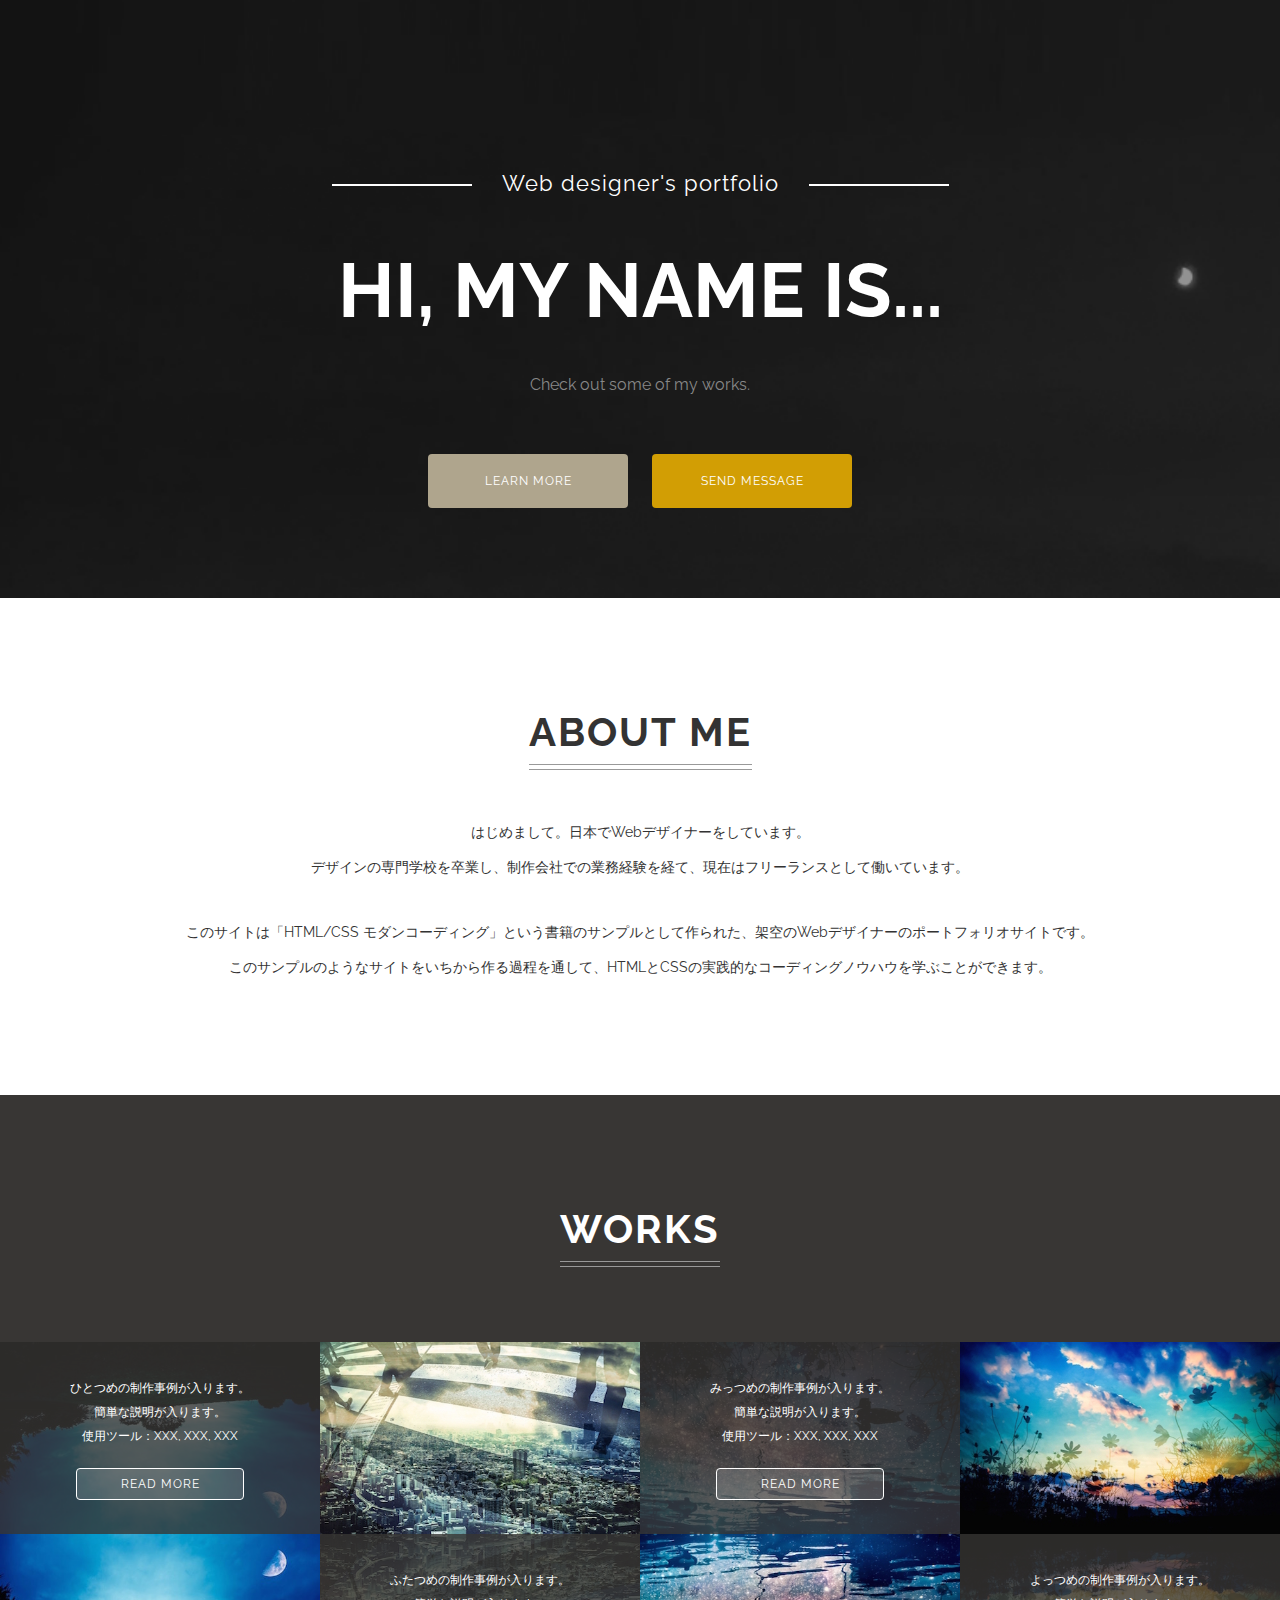
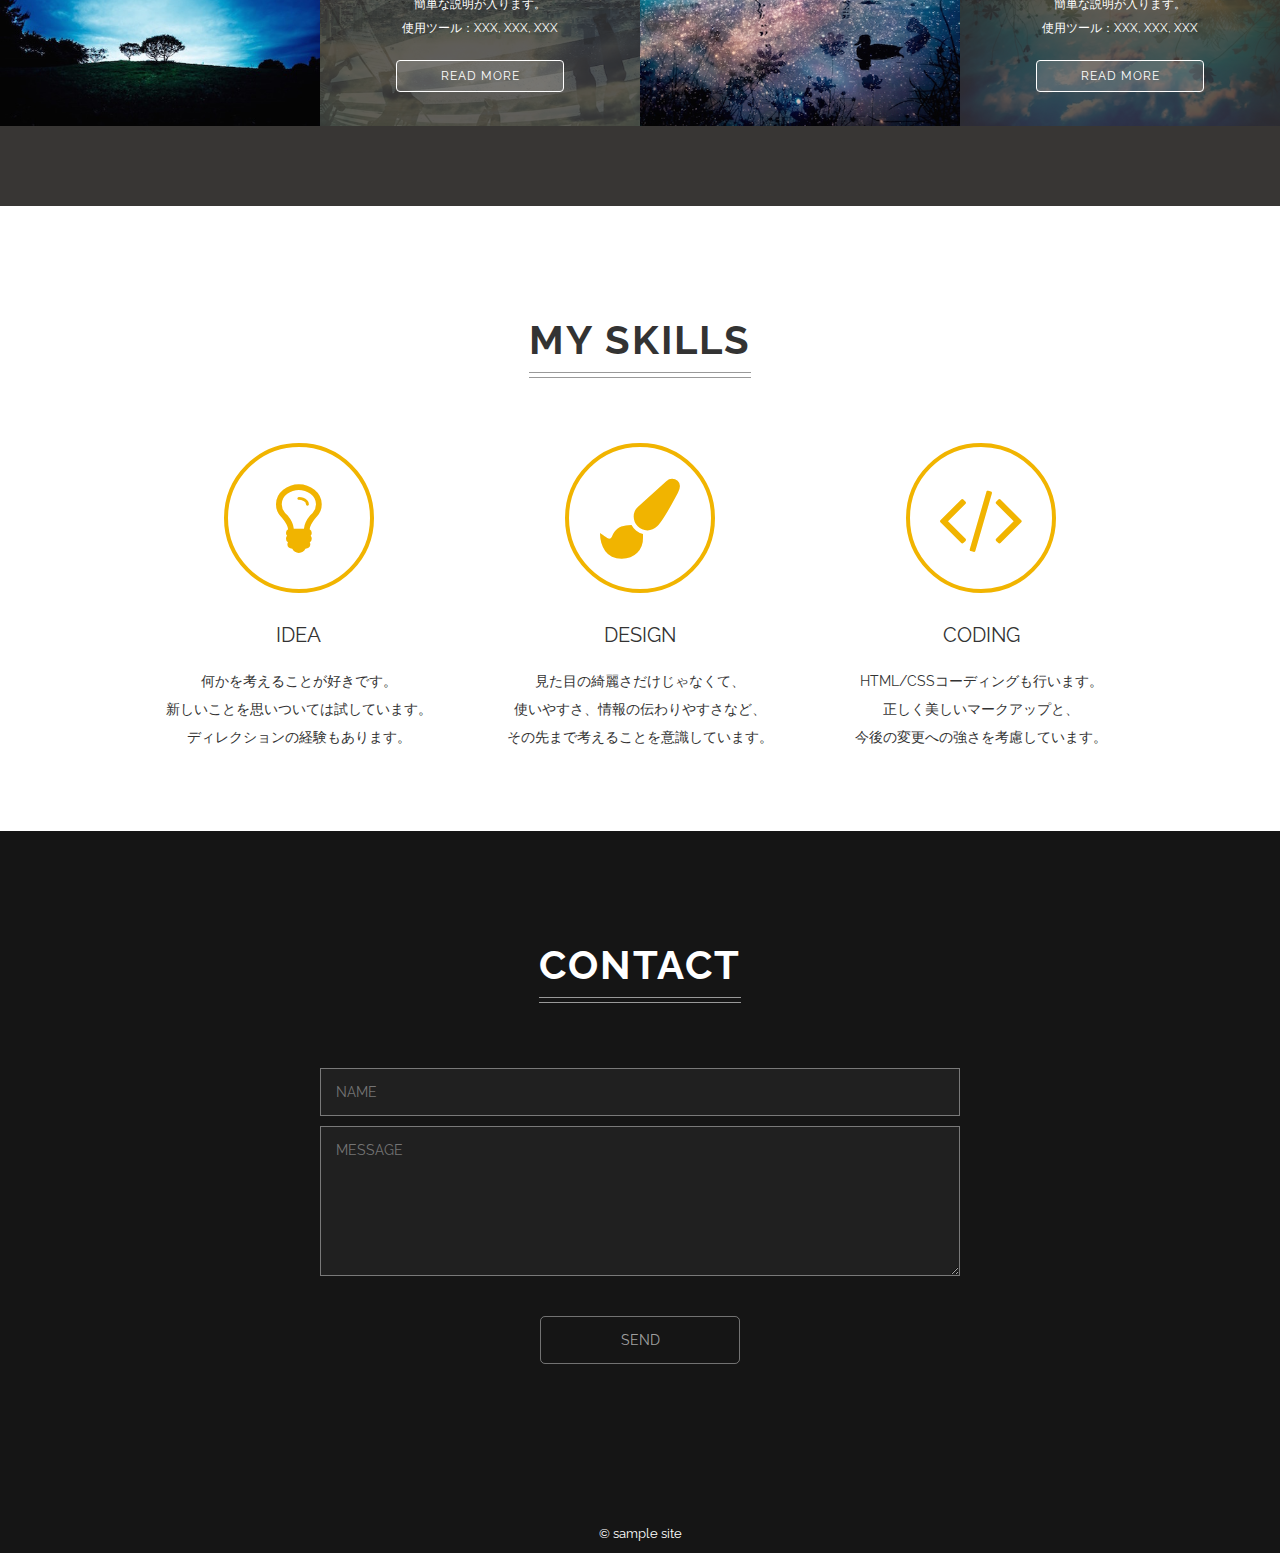
<file: singlepage-layout/index.html>
<!DOCTYPE html>
<html lang="ja">
<head>
  <meta charset="UTF-8">
  <meta name="viewport" content="width=device-width,initial-scale=1.0,minimum-scale=1.0">
  <title>シングルページレイアウト</title>
  <link rel="stylesheet" href="http://fonts.googleapis.com/css?family=Raleway:700,400">
  <link rel="stylesheet" href="http://maxcdn.bootstrapcdn.com/font-awesome/4.3.0/css/font-awesome.min.css">
  <link rel="stylesheet" href="css/normalize.css">
  <link rel="stylesheet" href="css/style.css">
</head>
<body>
  <header class="header">
    <p class="site-title-sub">Web designer's portfolio</p>
    <h1 class="site-title">HI, MY NAME IS...</h1>
    <p class="site-description">Check out some of my works.</p>
    <div class="buttons">
      <a class="button" href="#about">LEARN MORE</a>
      <a class="button button-showy" href="#contact">SEND MESSAGE</a>
    </div>
  </header>
  <section class="about" id="about">
    <h2 class="heading">ABOUT ME</h2>
    <p class="about-text">
      はじめまして。日本でWebデザイナーをしています。<br>
      デザインの専門学校を卒業し、制作会社での業務経験を経て、現在はフリーランスとして働いています。
    </p>
    <p class="about-text">
      このサイトは「HTML/CSS モダンコーディング」という書籍のサンプルとして作られた、架空のWebデザイナーのポートフォリオサイトです。<br>
      このサンプルのようなサイトをいちから作る過程を通して、HTMLとCSSの実践的なコーディングノウハウを学ぶことができます。
    </p>
  </section>
  <section class="works">
    <h2 class="heading">WORKS</h2>
    <div class="works-wrapper">
      <div class="work-box tree">
        <img class="work-image" src="images/tree.jpg" alt="制作事例1">
        <div class="work-description">
          <div class="work-description-inner">
            <p class="work-text">
              ひとつめの制作事例が入ります。<br>
              簡単な説明が入ります。<br>
              使用ツール：XXX, XXX, XXX<br>
              <a href="#" class="button button-ghost">READ MORE</a>
            </p>
          </div>
        </div>
      </div>
      <div class="work-box building">
        <img class="work-image" src="images/building.jpg" alt="制作事例2">
        <div class="work-description">
          <div class="work-description-inner">
            <p class="work-text">
              ふたつめの制作事例が入ります。<br>
              簡単な説明が入ります。<br>
              使用ツール：XXX, XXX, XXX<br>
              <a href="#" class="button button-ghost">READ MORE</a>
            </p>
          </div>
        </div>
      </div>
      <div class="work-box lake">
        <img class="work-image" src="images/lake.jpg" alt="制作事例3">
        <div class="work-description">
          <div class="work-description-inner">
            <p class="work-text">
              みっつめの制作事例が入ります。<br>
              簡単な説明が入ります。<br>
              使用ツール：XXX, XXX, XXX<br>
              <a href="#" class="button button-ghost">READ MORE</a>
            </p>
          </div>
        </div>
      </div>
      <div class="work-box sky">
        <img class="work-image" src="images/sky.jpg" alt="制作事例4">
        <div class="work-description">
          <div class="work-description-inner">
            <p class="work-text">
              よっつめの制作事例が入ります。<br>
              簡単な説明が入ります。<br>
              使用ツール：XXX, XXX, XXX<br>
              <a href="#" class="button button-ghost">READ MORE</a>
            </p>
          </div>
        </div>
      </div>
    </div>
  </section>
  <section class="skills">
    <h2 class="heading">MY SKILLS</h2>
    <div class="skills-wrapper">
      <div class="skill-box">
        <i class="skill-icon fa fa-lightbulb-o"></i>
        <div class="skill-title">IDEA</div>
        <p class="skill-text">
          何かを考えることが好きです。<br>
          新しいことを思いついては試しています。<br>
          ディレクションの経験もあります。
        </p>
      </div>
      <div class="skill-box">
        <i class="skill-icon fa fa-paint-brush"></i>
        <div class="skill-title">DESIGN</div>
        <p class="skill-text">
          見た目の綺麗さだけじゃなくて、<br>
          使いやすさ、情報の伝わりやすさなど、<br>
          その先まで考えることを意識しています。
        </p>
      </div>
      <div class="skill-box">
        <i class="skill-icon fa fa-code"></i>
        <div class="skill-title">CODING</div>
        <p class="skill-text">
          HTML/CSSコーディングも行います。<br>
          正しく美しいマークアップと、<br>
          今後の変更への強さを考慮しています。
        </p>
      </div>
    </div>
  </section>
  <section class="contact" id="contact">
    <h2 class="heading">CONTACT</h2>
    <form class="contact-form">
      <input type="text" name="name" placeholder="NAME">
      <textarea name="message" placeholder="MESSAGE"></textarea>
      <input type="submit" value="SEND">
    </form>
  </section>
  <footer class="footer">
      © sample site
  </footer>
  <script src="lib/placeholders.min.js"></script>
</body>
</html>
</file>
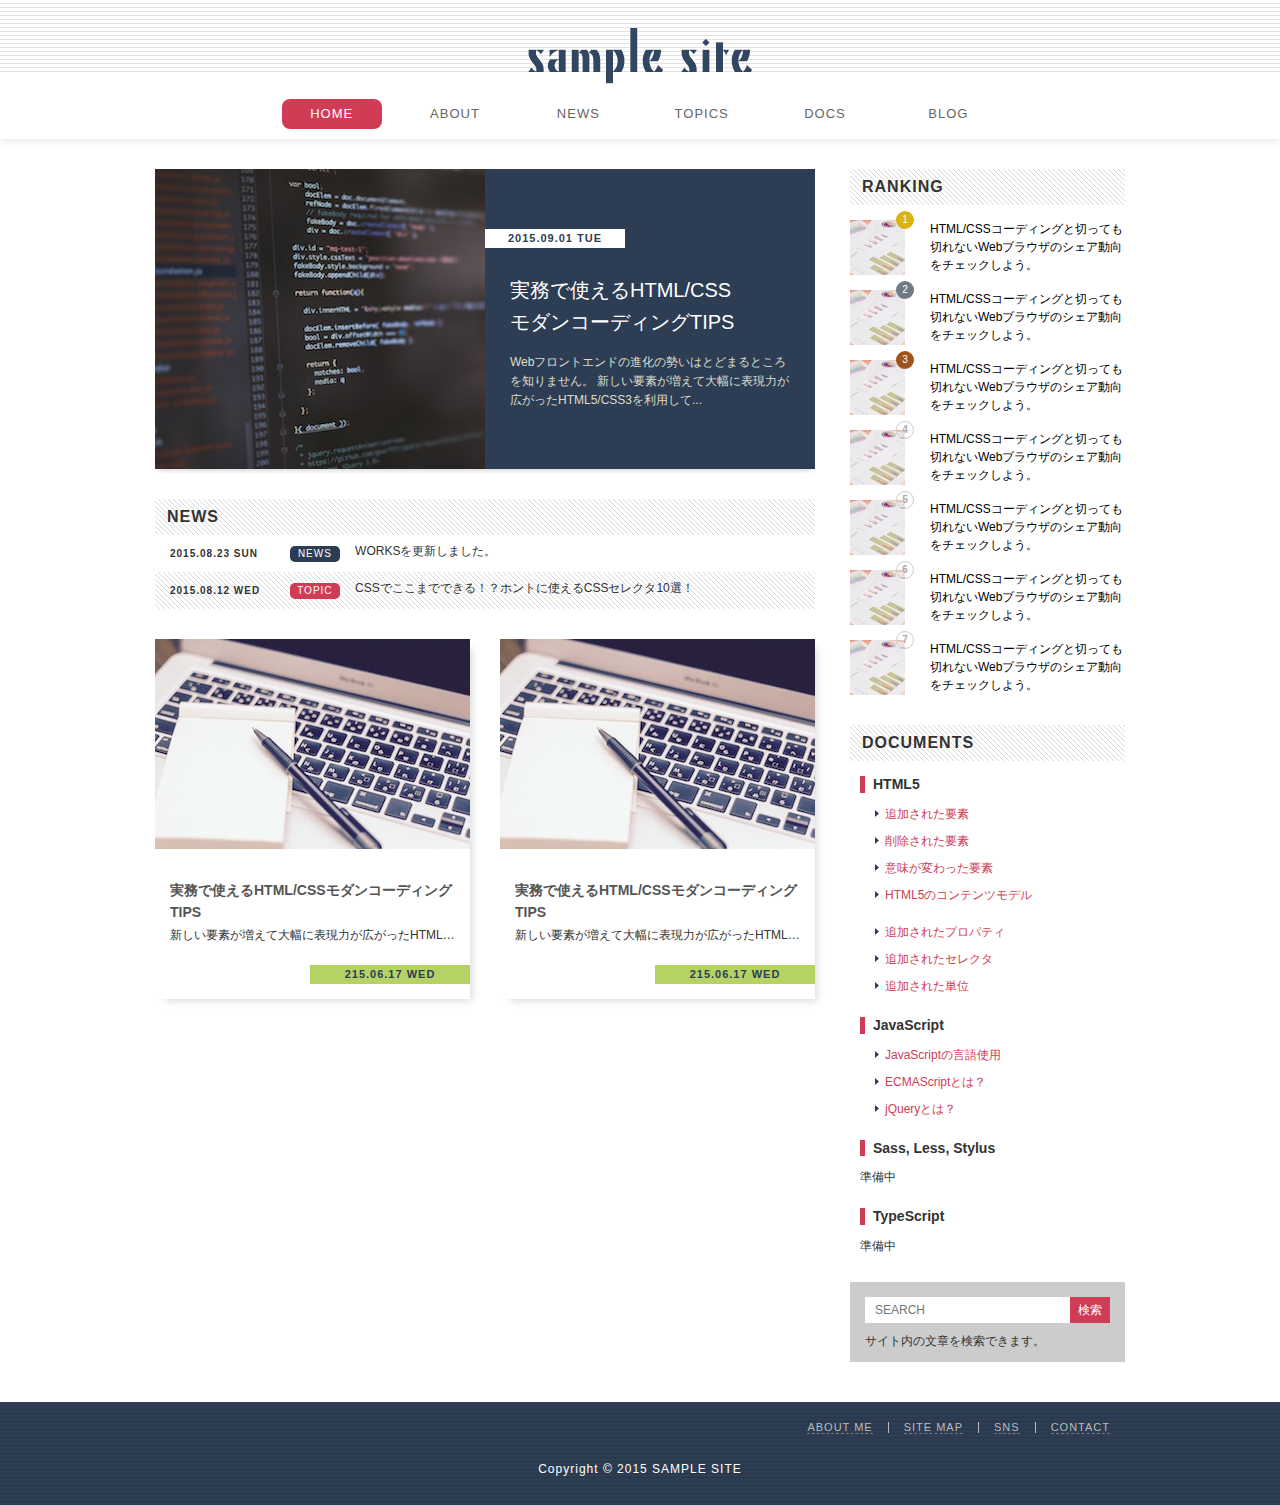
<file: standard-layout/index.html>
<!DOCTYPE html>
<html lang="ja">
  <head>
    <meta charset="utf-8">
    <title>スタンダードレイアウト</title>
    <link rel="stylesheet" href="css/reset.css">
    <link rel="stylesheet" href="css/style.css">
  </head>
  <body>
    <header class="header">
      <h1 class="logo">
        <a href="/">SAMPLE SITE</a>
      </h1>
      <nav class="global-nav">
        <ul>
          <li class="nav-item active"><a href="#">HOME</a></li>
          <li class="nav-item"><a href="#">ABOUT</a></li>
          <li class="nav-item"><a href="#">NEWS</a></li>
          <li class="nav-item"><a href="#">TOPICS</a></li>
          <li class="nav-item"><a href="#">DOCS</a></li>
          <li class="nav-item"><a href="#">BLOG</a></li>
        </ul>
      </nav>
    </header>
    <div class="wrapper clearfix">
      <main class="main">
        <h2 class="hidden">HOT TOPICS</h2>
        <a href="#" class="hot-topic clearfix">
          <img class="image" src="./images/hot-topic.jpg" alt="コーディング画面">
          <div class="content">
            <h3 class="title">実務で使えるHTML/CSS<br>モダンコーディングTIPS</h3>
            <p class="desc">Webフロントエンドの進化の勢いはとどまるところを知りません。
              新しい要素が増えて大幅に表現力が広がったHTML5/CSS3を利用して...</p>
            <time class="date" datetime="2015-09-01">2015.09.01 TUE</time>
          </div>
        </a>
        <h2 class="heading">NEWS</h2>
        <ul class="scroll-list">
          <li class="scroll-item">
            <a href="#">
              <time class="date" datetime="2015-08-23">2015.08.23 SUN</time>
              <span class="category news">NEWS</span>
              <span class="title">WORKSを更新しました。</span>
            </a>
          </li>
          <li class="scroll-item">
            <a href="#">
              <time class="date" datetime="2015-08-12">2015.08.12 WED</time>
              <span class="category">TOPIC</span>
              <span class="title">CSSでここまでできる！？ホントに使えるCSSセレクタ10選！</span>
            </a>
          </li>
        </ul>
        <h2 class="hidden">ARTICLES</h2>
        <div class="clearfix">
          <a href="#" class="article-box">
            <h3 class="title">実務で使えるHTML/CSSモダンコーディングTIPS</h3>
            <p class="desc">新しい要素が増えて大幅に表現力が広がったHTML/CSSを活用し、
              モダンなコーディングにチャレンジしましょう！</p>
            <time class="date" datetime="2015-06-17">215.06.17 WED</time>
            <img class="image" src="./images/article.jpg" alt="コーディング画面">
          </a>
          <a href="#" class="article-box">
            <h3 class="title">実務で使えるHTML/CSSモダンコーディングTIPS</h3>
            <p class="desc">新しい要素が増えて大幅に表現力が広がったHTML/CSSを活用し、
              モダンなコーディングにチャレンジしましょう！</p>
            <time class="date" datetime="2015-06-17">215.06.17 WED</time>
            <img class="image" src="./images/article.jpg" alt="コーディング画面">
          </a>
        </div>
      </main>
      <div class="sidemenu">
        <h2 class="heading">RANKING</h2>
        <ol class="ranking">
          <li class="ranking-item">
            <a href="#">
              <img class="image" src="./images/ranking.jpg" alt="グラフの画像">
              <span class="order"></span>
              <p class="text">HTML/CSSコーディングと切っても切れないWebブラウザのシェア動向をチェックしよう。</p>
            </a>
          </li>
          <li class="ranking-item">
            <a href="#">
              <img class="image" src="./images/ranking.jpg" alt="グラフの画像">
              <span class="order"></span>
              <p class="text">HTML/CSSコーディングと切っても切れないWebブラウザのシェア動向をチェックしよう。</p>
            </a>
          </li>
          <li class="ranking-item">
            <a href="#">
              <img class="image" src="./images/ranking.jpg" alt="グラフの画像">
              <span class="order"></span>
              <p class="text">HTML/CSSコーディングと切っても切れないWebブラウザのシェア動向をチェックしよう。</p>
            </a>
          </li>
          <li class="ranking-item">
            <a href="#">
              <img class="image" src="./images/ranking.jpg" alt="グラフの画像">
              <span class="order"></span>
              <p class="text">HTML/CSSコーディングと切っても切れないWebブラウザのシェア動向をチェックしよう。</p>
            </a>
          </li>
          <li class="ranking-item">
            <a href="#">
              <img class="image" src="./images/ranking.jpg" alt="グラフの画像">
              <span class="order"></span>
              <p class="text">HTML/CSSコーディングと切っても切れないWebブラウザのシェア動向をチェックしよう。</p>
            </a>
          </li>
          <li class="ranking-item">
            <a href="#">
              <img class="image" src="./images/ranking.jpg" alt="グラフの画像">
              <span class="order"></span>
              <p class="text">HTML/CSSコーディングと切っても切れないWebブラウザのシェア動向をチェックしよう。</p>
            </a>
          </li>
          <li class="ranking-item">
            <a href="#">
              <img class="image" src="./images/ranking.jpg" alt="グラフの画像">
              <span class="order"></span>
              <p class="text">HTML/CSSコーディングと切っても切れないWebブラウザのシェア動向をチェックしよう。</p>
            </a>
          </li>
        </ol>

        <h2 class="heading">DOCUMENTS</h2>
        <ul class="documents">
          <li>
            <h3 class="title">HTML5</h3>
            <ul>
              <li><a href="#">追加された要素</a></li>
              <li><a href="#">削除された要素</a></li>
              <li><a href="#">意味が変わった要素</a></li>
              <li><a href="#">HTML5のコンテンツモデル</a></li>
            </ul>
          </li>
          <li>
            <h3 class="CSS3"></h3>
            <ul>
              <li><a href="#">追加されたプロパティ</a></li>
              <li><a href="#">追加されたセレクタ</a></li>
              <li><a href="#">追加された単位</a></li>
            </ul>
          </li>
          <li>
            <h3 class="title">JavaScript</h3>
            <ul>
              <li><a href="#">JavaScriptの言語使用</a></li>
              <li><a href="#">ECMAScriptとは？</a></li>
              <li><a href="#">jQueryとは？</a></li>
            </ul>
          </li>
          <li>
            <h3 class="title">Sass, Less, Stylus</h3>
            <p>準備中</p>
          </li>
          <li>
            <h3 class="title">TypeScript</h3>
            <p>準備中</p>
          </li>
        </ul>

        <h2 class="hidden">SEARCH</h2>
        <form class="search-box">
          <input class="search-input" type="text" name="search" placeholder="SEARCH">
          <input class="search-button" type="submit" value="検索">
          <p class="text">サイト内の文章を検索できます。</p>
        </form>
      </div>
    </div>
    <footer class="footer">
      <ul class="horizontal-list">
        <li class="horizontal-item"><a href="#">ABOUT ME</a></li>
        <li class="horizontal-item"><a href="#">SITE MAP</a></li>
        <li class="horizontal-item"><a href="#">SNS</a></li>
        <li class="horizontal-item"><a href="#">CONTACT</a></li>
      </ul>
      <p class="copyright">Copyright © 2015 SAMPLE SITE</p>
    </footer>
  </body>
</html>
</file>
<file: singlepage-layout/css/style.css>
@charset "UTF-8";

/* --------------------------------
 * base
 * -------------------------------- */
html {
  font-size: 62.5%;
}
body {
  background: #151515 url('../images/bg.png') no-repeat fixed left bottom;
  background-size: cover;
  color: #fff;
  text-align: center;
  font-size: 1.4rem;
  font-family: Raleway, "Hiragino Kaku Gothic ProN",  Meiryo,  sans-serif;
}
*, *::before, *::after {
  box-sizing: border-box;
}


/* --------------------------------
 * parts
 * -------------------------------- */
.heading {
  position: relative;
  display: inline-block;
  margin: 30px 0 15px;
  padding-bottom: 15px;
  letter-spacing: 2px;
  font-size: 4rem;
}
.heading::before,
.heading::after {
  content: '';
  position: absolute;
  right: 0;
  bottom: 0;
  left: 0;
  border-bottom: 1px solid #999;
}
.heading::before {
  bottom: 5px;
}
.button {
  display: inline-block;
  width: 200px;
  padding: 20px;
  border-radius: 4px;
  background-color: #afa58d;
  color: #fff;
  text-decoration: none;
  letter-spacing: 1px;
  font-size: 1.2rem;
}
.button:hover {
  opacity: 0.9;
}
.button-showy {
  background-color: #D29E04;
}
.button-ghost {
  border: 1px solid #fff;
  background-color: rgba(255, 255, 255, 0.15);
}


/* --------------------------------
 * header
 * -------------------------------- */
.header {
  padding: 170px 30px 80px;
}
.site-title-sub {
  margin: 0 0 30px;
  letter-spacing: 1px;
  font-size: 2.2rem;
}
.site-title-sub::before,
.site-title-sub::after {
  content: '';
  display: inline-block;
  width: 140px;
  height: 2px;
  margin: 0 30px;
  background-color: #fff;
  vertical-align: middle;
}
.site-title {
  margin: 50px 0 40px;
  font-size: 7.6rem;
}
.site-description {
  margin-bottom: 50px;
  color: #888;
  font-size: 1.6rem;
}
.buttons .button {
  margin: 10px;
}


/* --------------------------------
 * about
 * -------------------------------- */
.about {
  padding: 80px 30px;
  background-color: #fff;
  color: #333;
}
.about-text {
  margin: 30px 0;
  line-height: 2.5;
}


/* --------------------------------
 * works
 * -------------------------------- */
.works {
  padding: 80px 0;
  background-color: #383634;
}
.works-wrapper {
  display: table;
  width: 100%;
  margin-top: 60px;
  table-layout: fixed;
}
.work-box {
  position: relative;
  display: table-cell;
}
.work-image {
  display: block;
  width: 100%;
  margin: 0 0 60%;
}
.work-description {
  position: absolute;
  top: 50%;
  left: 0;
  z-index: 1;
  width: 100%;
  height: 50%;
  overflow-y: auto;
}
.work-description-inner {
  display: table;
  width: 100%;
  height: 100%;
  padding: 20px;
}
.work-text {
  display: table-cell;
  vertical-align: middle;
  font-size: 1.2rem;
  line-height: 2;
}
.work-text .button {
  width: 60%;
  margin-top: 20px;
  padding: 3px;
}
.work-box::after {
  content: '';
  position: absolute;
  top: 50%;
  left: 0;
  width: 100%;
  height: 50%;
  background: no-repeat;
  background-size: 100% 100%;
  opacity: 0.2;
  transform: scaleY(-1);
}
.work-box.tree::after {
  background-image: url('../images/tree.jpg');
}
.work-box.building::after {
  background-image: url('../images/building.jpg');
}
.work-box.lake::after {
  background-image: url('../images/lake.jpg');
}
.work-box.sky::after {
  background-image: url('../images/sky.jpg');
}
.work-box:nth-child(odd) .work-image {
  margin: 60% 0 0;
}
.work-box:nth-child(odd) .work-description,
.work-box:nth-child(odd)::after {
  top: 0;
}


/* --------------------------------
 * skills
 * -------------------------------- */
.skills {
  padding: 80px 0;
  background-color: #fff;
  color: #333;
}
.skills-wrapper {
  display: table;
  width: 80%;
  margin: 50px auto 0;
  table-layout: fixed;
}
.skill-box {
  display: table-cell;
}
.skill-icon {
  width: 150px;
  height: 150px;
  margin-bottom: 30px;
  border: 4px solid;
  border-radius: 50%;
  color: #f1b400;
  font-size: 8rem;
  line-height: 142px;
}
.skill-title {
  margin: 0 20px 20px;
  font-size: 2rem;
}
.skill-text {
  margin: 0 20px;
  line-height: 2;
}


/* --------------------------------
 * contact
 * -------------------------------- */
.contact {
  padding: 80px 0 150px;
}
.contact-form {
  width: 50%;
  margin: 50px auto 0;
}
.contact-form input[type=text],
.contact-form textarea {
  display: block;
  width: 100%;
  margin-bottom: 10px;
  padding: 15px;
  outline: none;
  border: 1px solid rgba(255, 255, 255, 0.4);
  border-radius: 0;
  background-color: rgba(255, 255, 255, 0.05);
  color: #fff;
}
.contact-form input[type=text]:focus,
.contact-form textarea:focus {
  box-shadow: 0 0 8px rgba(255, 255, 255, 0.5) inset;
}
.contact-form textarea {
  height: 150px;
}
.contact-form input[type=submit] {
  display: block;
  width: 200px;
  margin: 40px auto 0;
  padding: 15px;
  border: 1px solid rgba(255, 255, 255, 0.4);
  border-radius: 5px;
  background-color: transparent;
  color: rgba(255, 255, 255, 0.6);
  cursor: pointer;
}
.contact-form input[type=submit]:hover {
  background-color: rgba(255, 255, 255, 0.05);
}


/* --------------------------------
 * footer
 * -------------------------------- */
.footer {
  padding: 12px 0;
  font-size: 1.3rem;
}


/* --------------------------------
 * smart phone
 * -------------------------------- */
@media (max-width: 1024px) {
  body {
    background-image: none;
  }
}
@media (max-width: 768px) {
  body {
    font-size: 1.3rem;
  }
  .heading {
    margin-top: 20px;
    font-size: 2.5rem;
  }
  .button:hover {
    opacity: 1;
  }

  /* --- header --- */
  .header {
    padding-top: 60px;
  }
  .site-title-sub {
    font-size: 1.7rem;
  }
  .site-title-sub::before,
  .site-title-sub::after {
    display: block;
    width: 80%;
    margin: 10px auto;
  }
  .site-title {
    margin-top: 35px;
    font-size: 5rem;
  }

  /* --- about --- */
  .about-text {
    line-height: 1.8;
  }

  /* --- works --- */
  .works-wrapper,
  .work-box {
    display: block;
  }
  .work-image {
    display: none;
  }
  .work-description {
    position: relative;
  }
  .work-box::after {
    top: 0;
    height: 100%;
    background-size: cover;
  }

  /* --- skills --- */
  .skills-wrapper,
  .skill-box {
    display: block;
  }
  .skill-box {
    margin: 40px auto;
  }
  .skill-icon {
    width: 100px;
    height: 100px;
    font-size: 5rem;
    line-height: 92px;
  }
  .skill-text {
    margin: 0;
  }

  /* --- contact --- */
  .contact {
    padding-bottom: 80px;
  }
  .contact-form {
    width: 80%;
  }
}


/* --------------------------------
 * challenge
 *
 * 31行目からの.heading::before, .heading::afterの
 * スタイルをコメントアウトしてから適用してください。
 * -------------------------------- */
/*
.heading::before,
.heading::after {
  content: '';
  display: inline-block;
  width: 0.3em;
  height: 0.3em;
  margin: 0 0.5em;
  border: 1px solid;
  vertical-align: 0.2em;
  -webkit-transform: rotate(45deg);
  -ms-transform: rotate(45deg);
  transform: rotate(45deg);
}
.work-box {
  overflow: hidden;
}
.work-image {
  transition: -webkit-transform 0.5s ease-in-out;
  transition: transform 0.5s ease-in-out;
}
.work-box:nth-child(odd) .work-image {
  -webkit-transform-origin: top center;
  transform-origin: top center;
}
.work-box:nth-child(even) .work-image {
  -webkit-transform-origin: bottom center;
  transform-origin: bottom center;
}
.work-box:hover .work-image {
  -webkit-transform: scale(1.1);
  transform: scale(1.1);
}
*/
</file>
<file: standard-layout/css/style.css>
@charset "UTF-8";

/* --------------------
 * base
 * -------------------- */
html {
  font-size: 62.5%;
}
body {
  color: #333;
  font-size: 1.2rem;
  font-family: "Hiragino Kaku Gothic ProN", Meiryo, sans-serif;
}
*, *::before, *::after {
  box-sizing: border-box;
}
a:link, a:visited, a:hover, a:active {
  color: #d03c56;
  text-decoration: none;
}

/* --------------------
 * parts
 * -------------------- */
 .clearfix::after {
   content: '';
   display: block;
   clear: both;
 }
 .hidden {
   display: none;
 }
 .heading {
   padding: 10px 12px;
   background: url('../images/bg-slash.gif');
   letter-spacing: 1px;
   font-size: 1.6rem;
 }

 /* --------------------
  * header
  * -------------------- */
.header {
  width: 100%;
  padding: 28px 0 10px;
  background: url('../images/bg-header.gif') repeat-x;
  box-shadow: 0 0 10px 1px #e3e3e3;
}
.logo {
  width: 225px;
  height: 56px;
  margin: 0 auto;
  background: url('../images/logo.png') no-repeat;
  overflow: hidden;
  text-indent: 100%;
  white-space: nowrap;
}
.logo a {
  display: block;
  width: 100%;
  height: 100%;
}
.global-nav {
  margin-top: 15px;
  text-align: center;
}
.global-nav .nav-item {
  display: inline-block;
  margin: 0 10px;
}
.global-nav .nav-item a {
  display: inline-block;
  width: 100px;
  height: 30px;
  line-height: 30px;
  text-align: center;
  border-radius: 8px;
  color: #666;
  font-size: 1.3rem;
  letter-spacing: 1px;
  transition: 0.15s; a
}
.global-nav .nav-item.active a,
.global-nav .nav-item a:hover {
  background-color: #d03c56;
  color: #fff;
}

/* --------------------
 * wrapper
 * -------------------- */
.wrapper {
  width: 970px;
  margin: 30px auto 40px;
}

/* --------------------
 * main
 * -------------------- */
.main {
  display: block;
  float: left;
  width: 660px;
}
.hot-topic {
  display: block;
  height: 300px;
  margin-bottom: 30px;
  box-shadow: 0 6px 4px -4px rgba(0, 0, 0, 0.15);
  transition: opacity 0.15s;
}
.hot-topic:hover {
  opacity: 0.85;
}
.hot-topic .image {
  float: left;
  width: 50%;
  height: 100%;
}
.hot-topic .content {
  position: relative;
  float: left;
  width: 50%;
  height: 100%;
  padding: 105px 25px 0;
  background-color: #2d3d54;
  line-height: 1.6;
}
.hot-topic .title {
  margin-bottom: 15px;
  color: #fff;
  font-weight: normal;
  font-size: 2.0rem;
}
.hot-topic .desc {
  color: #ddc;
}
.hot-topic .date {
  position: absolute;
  top: 60px;
  left: 0;
  width: 140px;
  padding: 4px;
  background-color: #fff;
  color: #2d3d54;
  text-align: center;
  letter-spacing: 1px;
  font-weight: bold;
  font-size: 1.1rem;
  line-height: 1;
}
.scroll-list {
  max-height: 220px;
  overflow-y: auto;
  margin-bottom: 30px;
  list-style-type: none;
}
.scroll-list .scroll-item a {
  display: block;
  padding: 10px 15px;
  color: #333;
  font-size: 0;
  transition: background-color 0.1s;
}
.scroll-list .scroll-item:nth-of-type(even) a {
  background: url('../images/bg-slash.gif');
}
.scroll-list .scroll-item a:hover {
  background-color: #fafaf8;
}
.scroll-list .date {
  display: inline-block;
  width: 19%;
  letter-spacing: 1px;
  font-weight: bold;
  font-size: 1.0rem;
}
.scroll-list .category {
  display: inline-block;
  width: 8%;
  border-radius: 5px;
  background-color: #d03c56;
  color: #fff;
  text-align: center;
  letter-spacing: 1px;
  font-size: 1.0rem;
  line-height: 16px;
}
.scroll-list .category.news {
  background-color: #2c3c53;
}
.scroll-list .title {
  display: inline-block;
  width: 73%;
  padding-left: 15px;
  overflow: hidden;
  text-overflow: ellipsis;
  white-space: nowrap;
  font-size: 1.2rem;
}
.article-box {
  position: relative;
  display: block;
  width: 315px;
  height: 360px;
  margin-bottom: 30px;
  padding: 210px 15px 0;
  box-shadow: 6px 6px 8px -4px rgba(0, 0, 0, 0.15);
  transition: opacity 0.15s;
}
.article-box:hover {
  opacity: 0.8;
}
.article-box:nth-of-type(odd) {
  float: left;
}
.article-box:nth-of-type(even) {
  float: right;
}
.article-box .title {
  margin-top: 30px;
  color: #555;
  font-size: 1.4rem;
  line-height: 1.6;
}
.article-box .desc {
  margin-top: 5px;
  color: #333;
  overflow: hidden;
  text-overflow: ellipsis;
  white-space: nowrap;
}
.article-box .date {
  position: absolute;
  right: 0;
  bottom: 15px;
  display: block;
  width: 160px;
  padding: 4px;
  background-color: #b5d264;
  color: #2d3d54;
  text-align: center;
  letter-spacing: 1px;
  font-weight: bold;
  font-size: 1.1rem;
}
.article-box .image {
  position: absolute;
  top: 0;
  left: 0;
  width: 100%;
}

/* --------------------
 * sidemenu
 * -------------------- */
.sidemenu {
  float: right;
  width: 275px;
}
.ranking {
  margin-bottom: 30px;
  list-style-type: none;
  counter-reset: ranking;
}
.ranking .ranking-item {
  margin-top: 15px;
  position: relative;
}
.ranking .ranking-item a {
  display: block;
  font-size: 0;
  transition: opacity 0.15s;
}
.ranking .ranking-item a:hover {
  opacity: 0.8;
}
.ranking .image {
  width: 55px;
  height: 55px;
}
.ranking .order {
  display: inline-block;
  width: 18px;
  height: 18px;
  border: 1px solid #ccc;
  color: #aaa;
  vertical-align: 20px;
  text-align: center;
  font-weight: bold;
  line-height: 16px;
  border-radius: 50%;
  position: absolute;
  top: -9px;
  left: 46px;
}
.ranking .order::before {
  content: counter(ranking);
  counter-increment: ranking;
  display: inline-block;
  font-size: 1.0rem;
}
.ranking .ranking-item:nth-of-type(1) .order,
.ranking .ranking-item:nth-of-type(2) .order,
.ranking .ranking-item:nth-of-type(3) .order {
  border: none;
  color: #fff;
  font-weight: normal;
  line-height: 18px;
}
.ranking .ranking-item:nth-of-type(1) .order {
  background-color: #dab413;
}
.ranking .ranking-item:nth-of-type(2) .order {
  background-color: #6e7b84;
}
.ranking .ranking-item:nth-of-type(3) .order {
  background-color: #a0541a;
}
.ranking .text {
  display: inline-block;
  margin-left: 25px;
  width: 195px;
  color: #000;
  vertical-align: top;
  font-size: 1.2rem;
  line-height: 1.5;
}

.documents {
  margin: 10px 10px 30px;
}
.documents,
.documents ul {
  list-style-type: none;
}
.documents > li .title {
  margin: 15px 0;
  padding-left: 8px;
  border-left: 5px solid #d03c56;
  font-size: 1.4rem;
  line-height: 1.2;
}
.documents > li + li {
  margin-top: 25px;
}
.documents > li ul {
  margin: 15px;
}
.documents > li ul > li {
  margin-bottom: 15px;
  padding-left: 10px;
  background: url('../images/arrow.gif') no-repeat left center;
}
.documents a:hover {
  text-decoration: underline;
}

.search-box {
  padding: 15px;
  background-color: #ccc;
  font-size: 0;
}
.search-box > * {
  font-size: 1.2rem;
}
.search-box .search-input {
  width: 205px;
  height: 26px;
  padding: 0 10px;
  border: none;
}
.search-box .search-button {
  width: 40px;
  height: 26px;
  border: none;
  background-color: #d03c56;
  color: #fff;
  cursor: pointer;
}
.search-box .text {
  margin-top: 12px;
}

/* --------------------
 * footer
 * -------------------- */
.footer {
  width: 100%;
  padding: 20px 0 30px;
  background: #2d3d54 url('../images/bg-footer.gif');
  color: #fff;
}
.horizontal-list {
  width: 970px;
  margin: 0 auto;
  text-align: right;
  font-size: 0;
}
.horizontal-list .horizontal-item {
  display: inline-block;
  padding: 0 15px;
  letter-spacing: 1px;
}
.horizontal-list .horizontal-item + .horizontal-item {
  border-left: 1px solid #bbb;
}
.horizontal-list .horizontal-item a {
  border-bottom: 1px dashed #777;
  color: #bbb;
  font-size: 1.1rem;
  transition: color 0.15s;
}
.horizontal-list .horizontal-item a:hover {
  color: #ddd;
}
.copyright {
  margin-top: 30px;
  text-align: center;
  letter-spacing: 1px;
}
</file>
